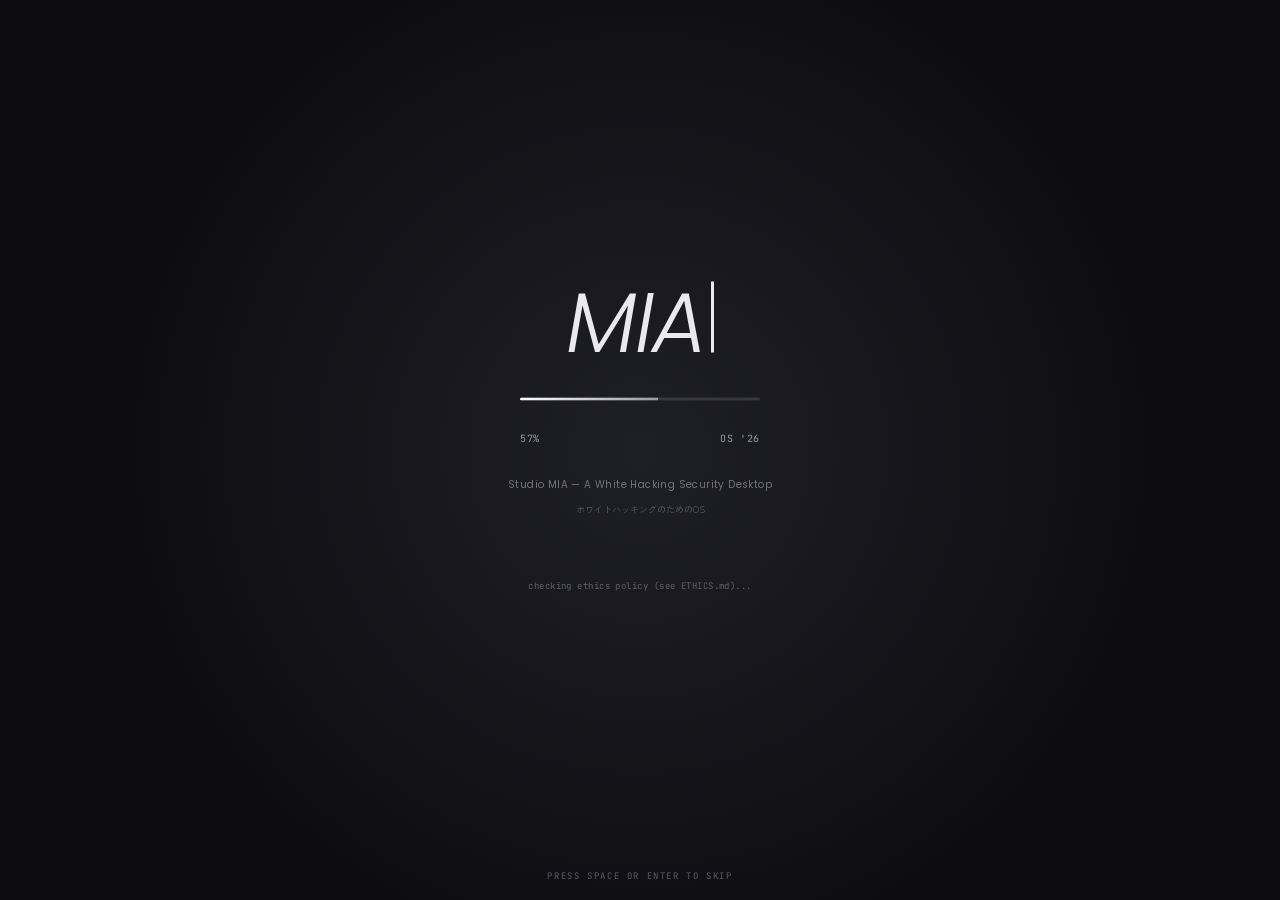
<file: mia-os-react.html>
<!DOCTYPE html>
<html lang="en">
<head>
<meta charset="UTF-8">
<meta name="viewport" content="width=1200">
<title>MiaOS — White Hacking Security Desktop</title>
<link rel="preconnect" href="https://fonts.googleapis.com">
<link rel="preconnect" href="https://fonts.gstatic.com" crossorigin>
<link href="https://fonts.googleapis.com/css2?family=Poppins:wght@300;400;500;600&family=Zen+Kaku+Gothic+New:wght@400;500&family=JetBrains+Mono:wght@400;500&display=swap" rel="stylesheet">
<link rel="stylesheet" href="mia-os-react.css">
</head>
<body>
<div class="wallpaper">
  <div class="wallpaper__mark">mia</div>
  <div class="wallpaper__vignette"></div>
</div>
<div id="root"></div>

<script src="js/mia-os-react.js"></script>
</body>
</html>
</file>
<file: mia-os-react.css>
:root {
  --t-1:#15151a;
  --t-2:#3d3d48;
  --t-3:#73737e;
  --t-4:#a8a8b2;

  --accent:#15151a;
  --accent-hover:#000;
  --accent-soft:rgba(20,20,30,0.08);

  --success:#15151a;
  --warn:#73737e;
  --danger:#15151a;

  --surface:rgba(255,255,255,0.62);

  --surface-hi:rgba(255,255,255,0.88);

  --frame:rgba(245,245,248,0.7);

  --frame-hover:rgba(240,240,245,0.9);

  --border:rgba(255,255,255,0.55);

  --border-strong:rgba(255,255,255,0.75);

  --separator:rgba(20,20,30,0.08);

  --hair:rgba(20,20,30,0.06);

  --glass-blur:saturate(180%) blur(40px);

  --glass-shine:linear-gradient(180deg,rgba(255,255,255,0.55),rgba(255,255,255,0) 40%);

  --font-ui:"Poppins","Zen Kaku Gothic New",sans-serif;

  --font-jp:"Zen Kaku Gothic New",sans-serif;

  --font-mono:"JetBrains Mono",ui-monospace,Menlo,Consolas,monospace;
}


*,*:before,*:after {
  box-sizing:border-box;
  margin:0;
  padding:0
}


html,body {
  height:100%;
  width:100%;
  overflow:hidden;
  background:#fff;
  font-family:var(--font-ui);
  color:var(--t-1);
  font-size:13px;
  -webkit-font-smoothing:antialiased
}


button,input,textarea,select {
  font:inherit;
  color:inherit
}


button {
  cursor:pointer;
  background:none;
  border:0
}


a {
  color:inherit;
  text-decoration:none
}


::selection {
  background:var(--accent-soft);
  color:var(--t-1)
}


/* ===== Wallpaper ===== */

.wallpaper {
  position:fixed;
  inset:0;
  background:
  radial-gradient(38% 32% at 22% 28%, rgba(20,20,30,0.10), transparent 65%),
  radial-gradient(34% 28% at 78% 18%, rgba(20,20,30,0.07), transparent 65%),
  radial-gradient(42% 32% at 68% 82%, rgba(20,20,30,0.09), transparent 65%),
  radial-gradient(30% 26% at 8% 88%, rgba(20,20,30,0.06), transparent 65%),
  #f6f6f8;
  z-index:0;
  overflow:hidden
}


.wallpaper:after {
  content:"";
  position:absolute;
  inset:0;
  pointer-events:none;
  opacity:.35;
  background-image:url("data:image/svg+xml;utf8,<svg xmlns='http://www.w3.org/2000/svg' width='220' height='220'><filter id='n'><feTurbulence type='fractalNoise' baseFrequency='.9' numOctaves='2' stitchTiles='stitch'/><feColorMatrix values='0 0 0 0 0 0 0 0 0 0 0 0 0 0 0 0 0 0 .35 0'/></filter><rect width='100%' height='100%' filter='url(%23n)' opacity='.5'/></svg>");
  mix-blend-mode:multiply
}


.wallpaper__mark {
  position:absolute;
  left:48px;
  bottom:14px;
  font-family:var(--font-ui);
  font-style:italic;
  font-weight:300;
  font-size:160px;
  color:rgba(20,20,30,0.09);
  line-height:1;
  letter-spacing:-0.04em;
  pointer-events:none;
  user-select:none;
  z-index:1
}


.wallpaper__vignette {
  position:absolute;
  left:0;
  right:0;
  bottom:0;
  height:160px;
  background:linear-gradient(180deg,rgba(20,20,30,0) 0%,rgba(20,20,30,0.06) 100%);
  pointer-events:none;
  z-index:1
}


/* ===== Custom cursor (dual-layer dot + easing ring) ===== */

html.miaos-cursor-on, html.miaos-cursor-on body, html.miaos-cursor-on * {
  cursor:none !important
}


html.miaos-cursor-on input, html.miaos-cursor-on textarea, html.miaos-cursor-on [contenteditable] {
  cursor:text !important
}


html.miaos-cursor-on iframe {
  cursor:auto !important
}


.miaos-cursor-dot {
  position:fixed;
  left:0;
  top:0;
  width:6px;
  height:6px;
  background:rgba(15,15,20,0.96);
  border-radius:50%;
  pointer-events:none;
  z-index:99999;
  transform:translate3d(-100px,-100px,0) translate(-50%,-50%);
  box-shadow:0 0 0 1.2px rgba(255,255,255,0.7),0 0 12px rgba(15,15,20,0.18);
  transition:opacity .15s ease-out,width .12s ease-out,height .12s ease-out,background .12s ease-out;
  will-change:transform
}


.miaos-cursor-ring {
  position:fixed;
  left:0;
  top:0;
  width:28px;
  height:28px;
  border:1.3px solid rgba(15,15,20,0.45);
  border-radius:50%;
  pointer-events:none;
  z-index:99998;
  transform:translate3d(-100px,-100px,0) translate(-50%,-50%);
  transition:width .18s ease-out,height .18s ease-out,border-color .18s ease-out,border-radius .18s ease-out,background .18s ease-out,opacity .15s ease-out;
  will-change:transform
}


.miaos-cursor-ring.is-hover {
  width:46px;
  height:46px;
  border-color:rgba(91,141,239,0.85);
  background:rgba(91,141,239,0.08);
  border-width:1.6px
}


.miaos-cursor-dot.is-hover {
  width:4px;
  height:4px;
  background:rgba(91,141,239,1)
}


.miaos-cursor-ring.is-text {
  width:8px;
  height:22px;
  border-radius:2px;
  border-color:rgba(15,15,20,0.7);
  background:rgba(255,255,255,0)
}


.miaos-cursor-dot.is-text {
  opacity:0
}


.miaos-cursor-ring.is-press {
  width:18px;
  height:18px;
  background:rgba(15,15,20,0.18);
  border-color:rgba(15,15,20,0.85)
}


.miaos-cursor-dot.is-press {
  width:8px;
  height:8px
}


.miaos-cursor-ring.is-hidden,.miaos-cursor-dot.is-hidden {
  opacity:0
}


@media (hover:none),(pointer:coarse) {
  html.miaos-cursor-on,html.miaos-cursor-on body,html.miaos-cursor-on * {
    cursor:auto !important
  }
.miaos-cursor-dot,.miaos-cursor-ring {
    display:none
  }
}


/* ===== Boot ===== */

.boot {
  position:fixed;
  inset:0;
  z-index:9000;
  background:radial-gradient(circle at 50% 50%,#1f1f26 0%,#0c0c10 70%);
  display:grid;
  place-items:center;
  color:#e9e9ef;
  transition:opacity .4s,visibility .4s
}


.boot.is-done {
  opacity:0;
  visibility:hidden;
  pointer-events:none
}


.boot__inner {
  display:flex;
  flex-direction:column;
  align-items:center;
  gap:32px;
  transform:translateY(-4%)
}


.boot__title {
  font-size:84px;
  font-weight:300;
  font-style:italic;
  letter-spacing:-0.02em;
  line-height:1;
  display:flex;
  align-items:baseline;
  color:#e9e9ef
}


.boot__cursor {
  display:inline-block;
  width:3.4px;
  height:71px;
  margin-left:5px;
  background:#e9e9ef;
  animation:blink 1.05s steps(2,end) infinite
}


@keyframes blink {
  0%,55% {
    opacity:1
  }
56%,100% {
    opacity:0
  }
}


.boot__bar {
  width:240px;
  height:3px;
  border-radius:99px;
  background:rgba(255,255,255,0.12);
  overflow:hidden
}


.boot__bar-fill {
  height:100%;
  width:0;
  background:linear-gradient(90deg,#fff,#9a9aa4);
  transition:width .12s linear
}


.boot__meta {
  width:240px;
  display:flex;
  justify-content:space-between;
  font-size:10px;
  color:#9a9aa4;
  font-family:var(--font-mono);
  letter-spacing:.06em
}


.boot__sub {
  font-size:10px;
  color:#73737e;
  letter-spacing:.04em
}


.boot__sub-ja {
  font-size:9px;
  color:#5a5a64;
  font-family:var(--font-jp);
  margin-top:-22px
}


.boot__loading {
  font-size:9px;
  color:rgba(154,154,164,0.55);
  font-family:var(--font-mono);
  letter-spacing:.05em;
  height:14px;
  margin-top:32px;
  text-align:center
}


.boot__skip {
  position:absolute;
  bottom:18px;
  left:50%;
  transform:translateX(-50%);
  font-size:9px;
  color:#5a5a64;
  letter-spacing:.18em;
  text-transform:uppercase;
  font-family:var(--font-mono)
}


/* ===== Menubar ===== */

.menubar {
  position:fixed;
  top:0;
  left:0;
  right:0;
  height:32px;
  z-index:200;
  background:linear-gradient(180deg,rgba(255,255,255,0.7),rgba(255,255,255,0.4));
  backdrop-filter:var(--glass-blur);
  -webkit-backdrop-filter:var(--glass-blur);
  border-bottom:1px solid rgba(255,255,255,0.45);
  box-shadow:0 1px 0 rgba(255,255,255,0.6) inset,0 1px 0 rgba(20,20,30,0.06);
  display:flex;
  align-items:center;
  padding:0 14px;
  font-size:12px;
  font-weight:500
}


.menubar__group {
  display:flex;
  align-items:center;
  gap:0;
  position:relative
}


.menubar__brand {
  display:flex;
  align-items:center;
  gap:8px;
  padding:0 10px;
  height:24px;
  border-radius:6px;
  font-weight:600;
  letter-spacing:.02em
}


.menubar__brand-mark {
  width:16px;
  height:16px;
  display:inline-flex;
  align-items:center;
  justify-content:center;
  flex:0 0 16px
}


.menubar__brand-mark svg {
  width:16px;
  height:16px;
  display:block;
  filter:drop-shadow(0 1px 0 rgba(255,255,255,0.5))
}


.menubar__item {
  height:24px;
  padding:0 10px;
  border-radius:6px;
  display:inline-flex;
  align-items:center;
  color:var(--t-1);
  font-weight:500;
  transition:background .15s,color .15s
}


.menubar__item:hover,.menubar__item.is-open {
  background:#15151a;
  color:#fff
}


.menubar__time {
  font-family:var(--font-mono);
  font-size:11px;
  letter-spacing:0;
  padding:0 10px;
  color:var(--t-1)
}


.menubar__spacer {
  flex:1
}


.menubar__dropdown {
  position:absolute;
  top:30px;
  min-width:240px;
  background:linear-gradient(180deg,rgba(255,255,255,0.92),rgba(255,255,255,0.78));
  backdrop-filter:var(--glass-blur);
  -webkit-backdrop-filter:var(--glass-blur);
  border:1px solid rgba(255,255,255,0.7);
  border-radius:10px;
  box-shadow:0 1px 0 rgba(255,255,255,0.8) inset,0 12px 36px rgba(20,20,30,0.22),0 30px 80px -20px rgba(20,20,30,0.3);
  padding:6px;
  font-size:13px;
  z-index:210
}


.menubar__dropdown .row {
  padding:6px 10px;
  border-radius:5px;
  display:flex;
  justify-content:space-between;
  align-items:center;
  color:var(--t-1);
  cursor:pointer
}


.menubar__dropdown .row:hover {
  background:linear-gradient(#15151a,#000);
  color:#fff
}


.menubar__dropdown .row.dim {
  color:var(--t-4);
  pointer-events:none
}


.menubar__dropdown .kbd {
  font-family:var(--font-mono);
  font-size:11px;
  color:var(--t-3)
}


.menubar__dropdown .row:hover .kbd {
  color:rgba(255,255,255,0.85)
}


.menubar__dropdown .check {
  width:12px;
  display:inline-block;
  text-align:center
}


.menubar__dropdown hr {
  border:0;
  border-top:1px solid var(--hair);
  margin:5px 4px
}


/* ===== Dock — unified glass design ===== */

.dock-wrap {
  position:fixed;
  left:0;
  right:0;
  bottom:16px;
  z-index:150;
  display:flex;
  justify-content:center;
  pointer-events:none
}


.dock {
  display:flex;
  align-items:flex-end;
  gap:7px;
  padding:9px 11px;
  background:linear-gradient(180deg,rgba(255,255,255,0.62),rgba(255,255,255,0.36));
  backdrop-filter:blur(28px) saturate(1.6);
  -webkit-backdrop-filter:blur(28px) saturate(1.6);
  border:1px solid rgba(255,255,255,0.65);
  border-radius:24px;
  box-shadow:inset 0 1px 0 rgba(255,255,255,0.9),inset 0 -1px 0 rgba(20,20,30,0.06),0 14px 36px rgba(20,20,30,0.22),0 26px 70px -14px rgba(20,20,30,0.32);
  pointer-events:auto
}


.dock-app {
  position:relative;
  width:52px;
  height:52px;
  border-radius:13px;
  display:grid;
  place-items:center;
  color:#fff;
  font-family:var(--font-mono);
  font-size:16px;
  font-weight:600;
  cursor:pointer;
  transition:transform .25s cubic-bezier(.2,.8,.3,1),box-shadow .25s;
  overflow:hidden;
  background:linear-gradient(155deg,#2c2c34 0%,#15151a 70%,#0a0a0e 100%);
  box-shadow:inset 0 0 0 1px rgba(255,255,255,0.14),inset 0 1px 0 rgba(255,255,255,0.18),0 4px 14px rgba(0,0,0,0.18),0 1px 0 rgba(0,0,0,0.4)
}


.dock-app:before {
  content:"";
  position:absolute;
  inset:0;
  background:linear-gradient(rgba(255,255,255,0.28),rgba(255,255,255,0) 48%);
  border-radius:13px;
  pointer-events:none
}


.dock-app:after {
  content:"";
  position:absolute;
  left:8%;
  right:8%;
  top:6%;
  height:34%;
  background:linear-gradient(rgba(255,255,255,0.22),rgba(255,255,255,0) 100%);
  border-radius:11px 11px 50% 50%/11px 11px 14px 14px;
  pointer-events:none;
  opacity:.7
}


.dock-app:hover {
  transform:scale(1.22) translateY(-8px);
  box-shadow:inset 0 0 0 1px rgba(255,255,255,0.18),inset 0 1px 0 rgba(255,255,255,0.22),0 10px 28px rgba(0,0,0,0.28),0 1px 0 rgba(0,0,0,0.4)
}


.dock-app svg {
  display:block
}


.dock-app > span:first-child {
  position:relative;
  z-index:1;
  letter-spacing:-0.02em
}


.dock-app__indicator {
  position:absolute;
  left:50%;
  bottom:-8px;
  transform:translateX(-50%);
  width:4px;
  height:4px;
  border-radius:50%;
  background:rgba(21,21,26,0.85);
  opacity:0;
  transition:opacity .2s,transform .2s;
  z-index:3
}


.dock-app.is-open .dock-app__indicator {
  opacity:1
}


.dock-app__tooltip {
  position:absolute;
  left:50%;
  bottom:calc(100% + 12px);
  transform:translateX(-50%) translateY(4px);
  padding:6px 10px;
  background:rgba(20,20,28,0.92);
  color:#fff;
  border-radius:7px;
  font-size:11px;
  white-space:nowrap;
  opacity:0;
  pointer-events:none;
  transition:opacity .15s,transform .15s;
  font-weight:500;
  box-shadow:0 4px 14px rgba(0,0,0,0.2);
  z-index:4
}


.dock-app__tooltip:after {
  content:"";
  position:absolute;
  left:50%;
  bottom:-4px;
  transform:translateX(-50%) rotate(45deg);
  width:7px;
  height:7px;
  background:rgba(20,20,28,0.92);
  border-radius:1px
}


.dock-app__tooltip .ja {
  font-family:var(--font-jp);
  opacity:.65;
  margin-left:6px;
  font-size:10px
}


.dock-app:hover .dock-app__tooltip {
  opacity:1;
  transform:translateX(-50%) translateY(0)
}


/* category accents — subtle bottom border tints, unified dark base */

.dock-app[data-id=welcome]:before {
  background:linear-gradient(rgba(120,170,255,0.18),rgba(255,255,255,0) 50%)
}


.dock-app[data-id=terminal]:before {
  background:linear-gradient(rgba(255,255,255,0.16),rgba(255,255,255,0) 48%)
}


.dock-app[data-id=hash]:before {
  background:linear-gradient(rgba(255,180,120,0.15),rgba(255,255,255,0) 50%)
}


.dock-app[data-id=encoder]:before {
  background:linear-gradient(rgba(170,140,255,0.16),rgba(255,255,255,0) 50%)
}


.dock-app[data-id=netinfo]:before {
  background:linear-gradient(rgba(120,220,180,0.16),rgba(255,255,255,0) 50%)
}


.dock-app[data-id=portscan]:before {
  background:linear-gradient(rgba(255,140,140,0.16),rgba(255,255,255,0) 50%)
}


.dock-app[data-id=portref]:before {
  background:linear-gradient(rgba(220,200,120,0.16),rgba(255,255,255,0) 50%)
}


.dock-app[data-id=logs]:before {
  background:linear-gradient(rgba(180,180,200,0.18),rgba(255,255,255,0) 50%)
}


.dock-app[data-id=ethics]:before {
  background:linear-gradient(rgba(240,210,140,0.18),rgba(255,255,255,0) 50%)
}


.dock-app[data-id=jwt]:before {
  background:linear-gradient(rgba(255,200,120,0.16),rgba(255,255,255,0) 50%)
}


.dock-app[data-id=cidr]:before {
  background:linear-gradient(rgba(140,200,255,0.16),rgba(255,255,255,0) 50%)
}


.dock-app[data-id=passwd]:before {
  background:linear-gradient(rgba(255,160,200,0.16),rgba(255,255,255,0) 50%)
}


.dock-app[data-id=hmac]:before {
  background:linear-gradient(rgba(180,255,200,0.16),rgba(255,255,255,0) 50%)
}


.dock-app[data-id=regex]:before {
  background:linear-gradient(rgba(200,180,255,0.16),rgba(255,255,255,0) 50%)
}


.dock-app[data-id=browser]:before {
  background:linear-gradient(rgba(120,200,255,0.20),rgba(255,255,255,0) 50%)
}


/* finder — light variant */

.dock-app[data-id=finder] {
  background:linear-gradient(155deg,#fafafa 0%,#dcdce2 70%,#bdbdc6 100%);
  color:#15151a;
  box-shadow:inset 0 0 0 1px rgba(255,255,255,0.6),inset 0 1px 0 rgba(255,255,255,0.9),0 4px 14px rgba(0,0,0,0.12),0 1px 0 rgba(0,0,0,0.08)
}


.dock-app[data-id=finder]:hover {
  box-shadow:inset 0 0 0 1px rgba(255,255,255,0.7),inset 0 1px 0 rgba(255,255,255,0.95),0 10px 28px rgba(0,0,0,0.18),0 1px 0 rgba(0,0,0,0.08)
}


.dock-app[data-id=finder]:before {
  background:linear-gradient(rgba(255,255,255,0.85),rgba(255,255,255,0) 50%)
}


.dock-app[data-id=finder]:after {
  background:linear-gradient(rgba(255,255,255,0.5),rgba(255,255,255,0) 100%)
}


/* trash — translucent outline */

.dock-app[data-id=trash] {
  background:linear-gradient(155deg,rgba(255,255,255,0.55) 0%,rgba(255,255,255,0.32) 100%);
  color:#3d3d48;
  box-shadow:inset 0 0 0 1px rgba(20,20,30,0.12),inset 0 1px 0 rgba(255,255,255,0.8),0 4px 14px rgba(0,0,0,0.08)
}


.dock-app[data-id=trash]:before {
  background:linear-gradient(rgba(255,255,255,0.65),rgba(255,255,255,0) 45%)
}


.dock-app[data-id=trash]:after {
  background:linear-gradient(rgba(255,255,255,0.5),rgba(255,255,255,0) 100%)
}


.dock-app[data-id=trash]:hover {
  background:linear-gradient(155deg,rgba(200,200,200,0.55) 0%,rgba(160,160,160,0.4) 100%);
  color:#2f2f2f;
  box-shadow:inset 0 0 0 1px rgba(60,60,60,0.2),inset 0 1px 0 rgba(255,255,255,0.7),0 10px 28px rgba(40,40,40,0.18)
}


.dock__sep {
  align-self:center;
  width:1px;
  height:38px;
  background:linear-gradient(rgba(20,20,30,0),rgba(20,20,30,0.18) 50%,rgba(20,20,30,0));
  margin:0 4px
}


/* Finder app */

.finder {
  display:flex;
  height:100%;
  margin:-20px -22px;
  font-size:13px
}


.finder__side {
  width:180px;
  border-right:1px solid var(--hair);
  background:rgba(252,252,254,0.7);
  padding:14px 8px;
  flex-shrink:0;
  overflow:auto
}


.finder__side h4 {
  font-family:var(--font-mono);
  font-size:9px;
  letter-spacing:.18em;
  text-transform:uppercase;
  color:var(--t-3);
  margin:8px 8px 6px;
  font-weight:500
}


.finder__side .item {
  padding:6px 10px;
  border-radius:6px;
  color:var(--t-2);
  display:flex;
  align-items:center;
  gap:8px;
  font-weight:500;
  cursor:pointer;
  font-size:12.5px
}


.finder__side .item:hover {
  background:rgba(20,20,30,0.04);
  color:var(--t-1)
}


.finder__side .item.is-active {
  background:var(--accent-soft);
  color:var(--accent)
}


.finder__main {
  flex:1;
  padding:14px 18px;
  overflow:auto
}


.finder__head {
  display:flex;
  justify-content:space-between;
  align-items:baseline;
  margin-bottom:10px
}


.finder__head h3 {
  font-size:18px;
  font-weight:500;
  letter-spacing:-0.01em
}


.finder__crumb {
  color:var(--t-3);
  font-family:var(--font-mono);
  font-size:11px
}


.finder__grid {
  display:grid;
  grid-template-columns:repeat(auto-fill,minmax(98px,1fr));
  gap:14px;
  padding:6px 0
}


.finder__cell {
  display:flex;
  flex-direction:column;
  align-items:center;
  gap:6px;
  cursor:pointer;
  padding:6px 4px;
  border-radius:8px;
  transition:background .15s
}


.finder__cell:hover {
  background:rgba(20,20,30,0.04)
}


.finder__cell .ico {
  width:54px;
  height:54px;
  border-radius:10px;
  background:linear-gradient(180deg,#e8e8ee,#bcbcc4);
  display:grid;
  place-items:center;
  font-family:var(--font-mono);
  font-size:13px;
  font-weight:600;
  color:#fff;
  box-shadow:inset 0 0 0 1px rgba(255,255,255,0.4),0 2px 6px rgba(0,0,0,0.08)
}


.finder__cell .ico.folder {
  background:linear-gradient(180deg,#5a5a62,#15151a)
}


.finder__cell .ico.app {
  background:linear-gradient(180deg,#646464,#15151a);
  font-size:18px
}


.finder__cell .ico.file {
  background:linear-gradient(180deg,#fff,#cfcfd5);
  color:var(--t-1)
}


.finder__cell .name {
  font-size:11px;
  color:var(--t-1);
  text-align:center;
  line-height:1.3;
  word-break:break-all
}


/* ===== Window ===== */

.windows {
  position:fixed;
  inset:32px 0 0;
  z-index:50;
  pointer-events:none
}


.window {
  position:absolute;
  background:linear-gradient(180deg,rgba(255,255,255,0.82),rgba(255,255,255,0.6));
  backdrop-filter:var(--glass-blur);
  -webkit-backdrop-filter:var(--glass-blur);
  border:1px solid rgba(255,255,255,0.7);
  border-radius:14px;
  box-shadow:inset 0 1px 0 rgba(255,255,255,0.85),inset 0 -1px 0 rgba(20,20,30,0.04),0 12px 32px rgba(20,20,30,0.22),0 60px 120px -20px rgba(20,20,30,0.32);
  display:flex;
  flex-direction:column;
  pointer-events:auto;
  overflow:hidden;
  animation:winIn .3s cubic-bezier(.2,.8,.3,1)
}


@keyframes winIn {
  from {
    opacity:0;
    transform:scale(.94) translateY(8px)
  }
to {
    opacity:1;
    transform:scale(1) translateY(0)
  }
}


.window.is-closing {
  animation:winOut .22s cubic-bezier(.4,0,.6,1) forwards
}


@keyframes winOut {
  to {
    opacity:0;
    transform:scale(.96) translateY(4px)
  }
}


.window__chrome {
  height:38px;
  flex-shrink:0;
  display:flex;
  align-items:center;
  padding:0 12px;
  gap:0;
  background:linear-gradient(rgba(255,255,255,0.6),rgba(255,255,255,0.1));
  border-bottom:1px solid rgba(20,20,30,0.06);
  user-select:none;
  cursor:grab
}


.window__chrome.is-dragging {
  cursor:grabbing
}


.tlights {
  flex-shrink:0;
  width:78px;
  display:flex;
  gap:8px
}


.tl {
  width:12px;
  height:12px;
  border-radius:50%;
  display:grid;
  place-items:center;
  cursor:pointer;
  box-shadow:inset 0 0 0 .5px rgba(0,0,0,0.18)
}


.tl[data-act=close] {
  background:#bcbcc4
}


.tl[data-act=min] {
  background:#cfcfd5
}


.tl[data-act=max] {
  background:#bcbcc4
}


.window__chrome:hover .tl[data-act=close] {
  background:#15151a
}


.window__chrome:hover .tl[data-act=min] {
  background:#3d3d48
}


.window__chrome:hover .tl[data-act=max] {
  background:#73737e
}


.window__chrome:hover .tl svg {
  stroke:#fff
}


.tl svg {
  width:8px;
  height:8px;
  opacity:0;
  transition:opacity .15s
}


.window__chrome:hover .tl svg {
  opacity:1
}


.window__title {
  flex:1;
  text-align:center;
  font-weight:600;
  font-size:13px;
  color:var(--t-1);
  white-space:nowrap;
  overflow:hidden;
  text-overflow:ellipsis
}


.window__title .ja {
  font-family:var(--font-jp);
  color:var(--t-3);
  font-size:11px;
  font-weight:500;
  margin-left:6px
}


.window__chrome-spacer {
  width:78px;
  flex-shrink:0
}


.window__body {
  flex:1;
  background:rgba(255,255,255,0.58);
  overflow:auto;
  padding:20px 22px
}


.window__body::-webkit-scrollbar,.scroll::-webkit-scrollbar {
  width:9px;
  height:9px
}


.window__body::-webkit-scrollbar-thumb,.scroll::-webkit-scrollbar-thumb {
  background:rgba(20,20,30,0.18);
  border-radius:99px
}


/* ===== Common widgets ===== */

.app-header {
  display:flex;
  flex-direction:column;
  gap:4px;
  margin-bottom:14px
}


.app-header h1 {
  font-size:24px;
  font-weight:500;
  letter-spacing:-0.01em;
  color:var(--t-1);
  line-height:1.1
}


.app-header h1 .scale {
  font-size:1em
}


.app-sub {
  color:var(--t-3);
  font-size:12px;
  font-family:var(--font-mono);
  letter-spacing:.04em
}


.hr {
  height:1px;
  background:var(--separator);
  margin:14px 0
}


.muted {
  color:var(--t-3)
}


.dim {
  color:var(--t-4)
}


.accent {
  color:var(--accent)
}


.warn {
  color:var(--warn)
}


.danger {
  color:var(--danger)
}


.success {
  color:var(--success)
}


.label {
  font-family:var(--font-mono);
  font-size:10px;
  letter-spacing:.18em;
  text-transform:uppercase;
  color:var(--t-3);
  margin-bottom:6px;
  display:block
}


.input,.textarea {
  width:100%;
  padding:9px 11px;
  border:1px solid rgba(20,20,30,0.08);
  background:rgba(245,245,248,0.85);
  color:var(--t-1);
  border-radius:8px;
  outline:none;
  font-size:13px;
  transition:background .15s,border-color .15s,box-shadow .15s
}


.input:focus,.textarea:focus {
  background:rgba(240,240,245,0.95);
  border-color:rgba(58,77,255,0.45);
  box-shadow:0 0 0 3px rgba(58,77,255,0.1)
}


.textarea {
  resize:vertical;
  font-family:var(--font-mono);
  min-height:120px;
  line-height:1.5
}


.textarea--mono {
  font-family:var(--font-mono)
}


.btn {
  display:inline-flex;
  align-items:center;
  gap:6px;
  padding:8px 14px;
  border-radius:8px;
  background:#15151a;
  color:#fff;
  font-size:12px;
  font-weight:500;
  transition:background .15s,transform .15s
}


.btn:hover {
  background:#3d3d48;
  transform:translateY(-1px)
}


.btn:active {
  background:#0a0a0c;
  transform:translateY(0)
}


.btn--ghost {
  background:transparent;
  color:var(--t-1);
  border:1px solid rgba(20,20,30,0.12)
}


.btn--ghost:hover {
  background:rgba(20,20,30,0.04)
}


.btn--accent {
  background:var(--accent)
}


.btn--accent:hover {
  background:var(--accent-hover)
}


.btn--danger {
  background:var(--danger)
}


.btn[disabled] {
  opacity:.4;
  pointer-events:none
}


.btn-row {
  display:flex;
  gap:8px;
  flex-wrap:wrap;
  margin:10px 0
}


.kv-table {
  width:100%;
  border-collapse:collapse;
  font-size:12px
}


.kv-table th,.kv-table td {
  text-align:left;
  padding:8px 10px;
  border-bottom:1px solid var(--hair)
}


.kv-table th {
  font-family:var(--font-mono);
  font-size:10px;
  letter-spacing:.14em;
  text-transform:uppercase;
  color:var(--t-3);
  font-weight:500;
  background:rgba(245,245,248,0.6);
  position:sticky;
  top:0
}


.kv-table td.mono {
  font-family:var(--font-mono);
  font-size:11px
}


.tag {
  display:inline-flex;
  align-items:center;
  padding:2px 8px;
  border-radius:99px;
  font-family:var(--font-mono);
  font-size:10px;
  letter-spacing:.08em;
  background:rgba(20,20,30,0.06);
  color:var(--t-2)
}


.banner {
  padding:10px 12px;
  border-radius:8px;
  border:1px solid rgba(20,20,30,0.12);
  background:rgba(20,20,30,0.04);
  color:var(--t-2);
  font-size:11.5px;
  line-height:1.6;
  margin:10px 0;
  backdrop-filter:blur(8px);
  -webkit-backdrop-filter:blur(8px)
}


.banner.warn {
  border-color:rgba(20,20,30,0.18);
  background:rgba(20,20,30,0.06);
  color:var(--t-2)
}


.banner.warn:before {
  content:"⚠ ";
  color:var(--t-1);
  font-weight:600
}


.banner.danger {
  border-color:rgba(20,20,30,0.3);
  background:rgba(20,20,30,0.08);
  color:var(--t-1);
  font-weight:500
}


.banner.danger:before {
  content:"! ";
  color:var(--t-1);
  font-weight:700
}


.banner b {
  color:var(--t-1);
  font-weight:600
}


.code {
  font-family:var(--font-mono);
  font-size:11.5px;
  line-height:1.6;
  background:rgba(20,20,30,0.04);
  padding:10px 12px;
  border-radius:8px;
  white-space:pre-wrap;
  word-break:break-all
}


/* ===== Spotlight ===== */

.spot-back {
  position:fixed;
  inset:0;
  z-index:300;
  background:rgba(20,20,28,0.18);
  backdrop-filter:blur(8px);
  -webkit-backdrop-filter:blur(8px);
  display:flex;
  justify-content:center;
  padding-top:18vh;
  opacity:0;
  visibility:hidden;
  transition:opacity .18s,visibility .18s
}


.spot-back.is-open {
  opacity:1;
  visibility:visible
}


.spot {
  width:560px;
  max-width:90vw;
  background:linear-gradient(180deg,rgba(255,255,255,0.92),rgba(255,255,255,0.78));
  backdrop-filter:var(--glass-blur);
  -webkit-backdrop-filter:var(--glass-blur);
  border:1px solid rgba(255,255,255,0.7);
  border-radius:14px;
  box-shadow:inset 0 1px 0 rgba(255,255,255,0.85),0 1px 0 rgba(255,255,255,0.4),0 30px 80px rgba(20,20,30,0.3),0 60px 120px -20px rgba(20,20,30,0.4);
  transform:scale(.96) translateY(-6px);
  transition:transform .18s cubic-bezier(.2,.8,.3,1);
  overflow:hidden
}


.spot-back.is-open .spot {
  transform:scale(1) translateY(0)
}


.spot__input {
  width:100%;
  padding:18px 22px;
  font-size:22px;
  font-style:italic;
  font-weight:300;
  font-family:var(--font-ui);
  background:transparent;
  border:0;
  outline:none;
  color:var(--t-1)
}


.spot__input::placeholder {
  color:var(--t-4)
}


.spot__results {
  max-height:50vh;
  overflow:auto;
  border-top:1px solid var(--hair)
}


.spot__row {
  display:grid;
  grid-template-columns:32px 1fr auto;
  align-items:center;
  gap:14px;
  padding:10px 16px;
  font-size:13px;
  cursor:pointer
}


.spot__row:hover,.spot__row.is-active {
  background:linear-gradient(#15151a,#000);
  color:#fff
}


.spot__row .ico {
  width:28px;
  height:28px;
  border-radius:7px;
  background:#15151a;
  color:#fff;
  display:grid;
  place-items:center;
  font-family:var(--font-mono);
  font-weight:600;
  font-size:11px
}


.spot__row .name {
  font-weight:500
}


.spot__row .ja {
  color:var(--t-3);
  font-family:var(--font-jp);
  margin-left:8px;
  font-size:11px
}


.spot__row.is-active .ja {
  color:rgba(255,255,255,0.78)
}


.spot__row .kbd {
  font-family:var(--font-mono);
  font-size:11px;
  color:var(--t-3)
}


.spot__row.is-active .kbd {
  color:rgba(255,255,255,0.78)
}


.spot__empty {
  padding:18px 22px;
  color:var(--t-3);
  font-size:12px
}


/* ===== Notification ===== */

.notif {
  position:fixed;
  top:42px;
  right:14px;
  z-index:180;
  width:300px;
  background:rgba(255,255,255,0.92);
  backdrop-filter:blur(28px);
  -webkit-backdrop-filter:blur(28px);
  border:1px solid rgba(255,255,255,0.55);
  border-radius:13px;
  padding:12px 14px;
  box-shadow:0 4px 12px rgba(20,20,30,0.12);
  transform:translateX(calc(100% + 30px));
  opacity:0;
  transition:transform .35s cubic-bezier(.2,.8,.3,1),opacity .35s
}


.notif.is-open {
  transform:translateX(0);
  opacity:1
}


.notif__title {
  display:flex;
  justify-content:space-between;
  font-size:12px;
  font-weight:600;
  color:var(--t-1)
}


.notif__time {
  font-family:var(--font-mono);
  color:var(--t-3);
  font-size:9px;
  font-weight:400
}


.notif__body {
  margin-top:4px;
  font-size:11.5px;
  color:var(--t-2);
  line-height:1.55
}


.notif__body .ja {
  font-family:var(--font-jp);
  color:var(--t-3);
  display:block;
  margin-top:4px;
  font-size:11px
}


/* ===== App-specific ===== */


/* Terminal */

.term {
  display:flex;
  flex-direction:column;
  height:100%;
  font-family:var(--font-mono);
  font-size:12px
}


.term__scroll {
  flex:1;
  overflow:auto;
  line-height:1.55;
  padding:0 4px;
  white-space:pre-wrap;
  word-break:break-word
}


.term__line {
  padding:0;
  margin:0
}


.term__prompt-line {
  color:var(--accent)
}


.term__input-row {
  display:flex;
  align-items:center;
  gap:8px;
  padding-top:10px;
  border-top:1px solid var(--hair);
  margin-top:8px
}


.term__prompt {
  color:var(--accent);
  font-weight:500
}


.term__input {
  flex:1;
  background:transparent;
  border:0;
  outline:none;
  font-family:inherit;
  font-size:inherit;
  color:var(--t-1);
  padding:4px 0
}


/* Hash Tool */

.hash-out {
  display:grid;
  grid-template-columns:80px 1fr;
  gap:10px;
  align-items:center;
  margin-top:6px
}


.hash-out .lbl {
  font-family:var(--font-mono);
  font-size:11px;
  letter-spacing:.05em
}


.hash-out .lbl.warn {
  color:var(--warn)
}


.hash-out .lbl.acc {
  color:var(--accent)
}


.hash-out input {
  font-family:var(--font-mono);
  font-size:11px;
  padding:6px 9px;
  background:rgba(245,245,248,0.85);
  border:1px solid rgba(20,20,30,0.06);
  border-radius:6px;
  color:var(--t-2)
}


.cmp-status {
  padding:6px 10px;
  border-radius:6px;
  font-family:var(--font-mono);
  font-size:11px;
  display:inline-block
}


/* Encoder */

.enc-modes {
  display:flex;
  gap:14px;
  flex-wrap:wrap;
  margin-bottom:8px
}


.enc-modes label {
  display:inline-flex;
  align-items:center;
  gap:6px;
  cursor:pointer;
  font-size:12px
}


.enc-modes input {
  accent-color:var(--accent)
}


/* Net Info */

.net-table {
  width:100%;
  font-size:11px;
  font-family:var(--font-mono);
  border-collapse:collapse
}


.net-table th,.net-table td {
  padding:6px 8px;
  text-align:left;
  border-bottom:1px solid var(--hair)
}


.net-table th {
  font-size:10px;
  text-transform:uppercase;
  letter-spacing:.12em;
  color:var(--t-3);
  font-weight:500;
  background:rgba(245,245,248,0.6)
}


.net-fam {
  font-weight:600
}


.net-fam.ipv4 {
  color:var(--t-1)
}


.net-fam.ipv6 {
  color:var(--t-2);
  font-style:italic
}


.net-fam.mac {
  color:var(--t-3);
  letter-spacing:.05em
}


.net-flags {
  color:var(--t-3);
  font-size:10px
}


/* Port Scanner */

.ps-grid {
  display:grid;
  grid-template-columns:140px 1fr;
  gap:10px 14px;
  align-items:center;
  margin:10px 0
}


.ps-progress {
  height:4px;
  background:rgba(20,20,30,0.08);
  border-radius:99px;
  overflow:hidden;
  margin:6px 0;
  position:relative
}


.ps-progress__fill {
  height:100%;
  width:0;
  background:var(--accent);
  transition:width .15s
}


.ps-progress__label {
  position:absolute;
  left:50%;
  top:-18px;
  transform:translateX(-50%);
  font-family:var(--font-mono);
  font-size:10px;
  color:var(--t-3)
}


.ps-results {
  margin-top:8px
}


.ps-modal-back {
  position:fixed;
  inset:0;
  background:rgba(20,20,28,0.4);
  backdrop-filter:blur(6px);
  -webkit-backdrop-filter:blur(6px);
  z-index:400;
  display:grid;
  place-items:center
}


.ps-modal {
  width:480px;
  max-width:92vw;
  background:linear-gradient(180deg,rgba(255,255,255,0.94),rgba(255,255,255,0.8));
  backdrop-filter:var(--glass-blur);
  -webkit-backdrop-filter:var(--glass-blur);
  border:1px solid rgba(255,255,255,0.75);
  border-radius:14px;
  padding:24px;
  box-shadow:inset 0 1px 0 rgba(255,255,255,0.85),0 30px 80px rgba(20,20,30,0.35)
}


.ps-modal h3 {
  color:var(--t-1);
  font-size:16px;
  font-weight:600;
  margin-bottom:6px
}


.ps-modal .ja {
  color:var(--t-3);
  font-family:var(--font-jp);
  font-size:13px;
  margin-bottom:14px
}


.ps-modal .body {
  font-size:12px;
  color:var(--t-2);
  line-height:1.6;
  margin:14px 0
}


/* Port Reference */

.pr-search {
  margin:8px 0 12px
}


.pr-table {
  width:100%;
  border-collapse:collapse;
  font-size:12px
}


.pr-table th,.pr-table td {
  padding:7px 10px;
  text-align:left;
  border-bottom:1px solid var(--hair)
}


.pr-table th {
  position:sticky;
  top:0;
  background:rgba(248,248,250,0.95);
  font-family:var(--font-mono);
  font-size:10px;
  letter-spacing:.14em;
  text-transform:uppercase;
  color:var(--t-3);
  font-weight:500;
  z-index:1
}


.pr-table td.num {
  font-family:var(--font-mono);
  width:60px
}


.pr-table td.proto {
  font-family:var(--font-mono);
  width:60px;
  color:var(--accent)
}


.pr-table td.svc {
  font-family:var(--font-mono);
  width:140px
}


.pr-table td.note {
  color:var(--t-2);
  font-size:11.5px
}


.pr-wrap {
  height:calc(100% - 90px);
  overflow:auto;
  border:1px solid var(--hair);
  border-radius:8px
}


/* Log Viewer */

.log-row {
  display:grid;
  grid-template-columns:160px 1fr 100px;
  gap:8px;
  align-items:center;
  margin-bottom:8px
}


.log-tools {
  display:flex;
  gap:8px;
  align-items:center;
  margin-bottom:6px;
  flex-wrap:wrap
}


.log-tools label {
  font-size:11px;
  color:var(--t-2);
  display:inline-flex;
  align-items:center;
  gap:4px
}


.log-pane {
  font-family:var(--font-mono);
  font-size:11px;
  line-height:1.55;
  background:rgba(20,20,30,0.02);
  border:1px solid var(--hair);
  border-radius:8px;
  padding:10px 12px;
  overflow:auto;
  height:calc(100% - 130px);
  white-space:pre
}


.log-line {
  display:flex;
  gap:14px
}


.log-num {
  color:var(--t-4);
  text-align:right;
  width:42px;
  flex-shrink:0;
  user-select:none
}


.log-content {
  flex:1;
  color:var(--t-1);
  white-space:pre-wrap;
  word-break:break-word
}


.log-status-line {
  margin-top:6px;
  font-family:var(--font-mono);
  font-size:11px;
  color:var(--accent)
}


/* Browser (Chrome-like) */

.br-root {
  display:flex;
  flex-direction:column;
  height:100%;
  margin:-16px;
  background:#1f1f24;
  border-radius:0 0 14px 14px;
  overflow:hidden
}


.br-tabs {
  display:flex;
  align-items:flex-end;
  gap:2px;
  padding:6px 10px 0;
  background:#2a2a30;
  border-bottom:1px solid rgba(0,0,0,0.4)
}


.br-tab {
  display:flex;
  align-items:center;
  gap:8px;
  padding:8px 14px 8px 12px;
  background:#1f1f24;
  color:#dadae0;
  font-size:12px;
  border-radius:10px 10px 0 0;
  max-width:220px;
  border:1px solid rgba(0,0,0,0.4);
  border-bottom:none;
  cursor:default
}


.br-tab__fav {
  width:14px;
  height:14px;
  flex-shrink:0;
  display:inline-flex;
  align-items:center;
  justify-content:center;
  color:#9aa0a6
}


.br-tab__title {
  overflow:hidden;
  text-overflow:ellipsis;
  white-space:nowrap
}


.br-toolbar {
  display:flex;
  align-items:center;
  gap:8px;
  padding:8px 12px;
  background:#1f1f24;
  border-bottom:1px solid rgba(0,0,0,0.4)
}


.br-btn {
  width:30px;
  height:30px;
  border-radius:50%;
  display:inline-flex;
  align-items:center;
  justify-content:center;
  color:#dadae0;
  cursor:pointer;
  background:transparent;
  border:none;
  transition:background .15s,color .15s;
  flex-shrink:0
}


.br-btn:hover:not(:disabled) {
  background:rgba(255,255,255,0.08)
}


.br-btn:disabled {
  color:#5f6368;
  cursor:default
}


.br-btn svg {
  width:16px;
  height:16px
}


.br-omni {
  flex:1;
  display:flex;
  align-items:center;
  gap:8px;
  background:#3a3a40;
  border-radius:18px;
  padding:0 12px;
  height:32px;
  border:1px solid transparent;
  transition:background .15s,border-color .15s
}


.br-omni:focus-within {
  background:#42424a;
  border-color:rgba(140,180,255,0.5)
}


.br-omni__icon {
  color:#9aa0a6;
  flex-shrink:0;
  display:inline-flex
}


.br-omni__icon svg {
  width:14px;
  height:14px
}


.br-omni input {
  flex:1;
  background:transparent;
  border:none;
  outline:none;
  color:#e8eaed;
  font-size:13px;
  font-family:inherit
}


.br-omni input::placeholder {
  color:#9aa0a6
}


.br-omni__lock {
  color:#9aa0a6;
  font-size:10px;
  font-family:var(--font-mono);
  flex-shrink:0
}


.br-frame-wrap {
  flex:1;
  position:relative;
  background:#fff;
  overflow:hidden
}


.br-frame {
  width:100%;
  height:100%;
  border:0;
  display:block;
  background:#fff
}


.br-newtab {
  position:absolute;
  inset:0;
  display:flex;
  flex-direction:column;
  align-items:center;
  justify-content:flex-start;
  padding:80px 40px 40px;
  background:linear-gradient(180deg,#fafafa,#f0f0f4);
  overflow:auto
}


.br-newtab__logo {
  font-size:64px;
  font-weight:300;
  letter-spacing:-0.04em;
  color:#15151a;
  display:flex;
  align-items:center;
  gap:6px;
  margin-bottom:32px;
  font-style:italic;
  font-family:var(--font-display,inherit)
}


.br-newtab__logo .dot {
  width:10px;
  height:10px;
  border-radius:50%;
  background:#5b8def;
  display:inline-block;
  margin-bottom:6px
}


.br-newtab__search {
  width:100%;
  max-width:560px;
  height:46px;
  border-radius:24px;
  background:#fff;
  border:1px solid rgba(20,20,30,0.12);
  box-shadow:0 1px 6px rgba(20,20,30,0.08);
  display:flex;
  align-items:center;
  padding:0 18px;
  gap:12px;
  transition:box-shadow .15s,border-color .15s
}


.br-newtab__search:focus-within {
  box-shadow:0 1px 8px rgba(20,20,30,0.18);
  border-color:rgba(91,141,239,0.5)
}


.br-newtab__search input {
  flex:1;
  border:none;
  outline:none;
  background:transparent;
  font-size:15px;
  color:#15151a
}


.br-newtab__search svg {
  color:#9aa0a6;
  flex-shrink:0
}


.br-newtab__hint {
  margin-top:10px;
  font-size:11px;
  color:var(--t-3);
  max-width:560px;
  text-align:center;
  line-height:1.6
}


.br-newtab__shortcuts {
  display:grid;
  grid-template-columns:repeat(auto-fill,minmax(80px,1fr));
  gap:14px;
  margin-top:36px;
  width:100%;
  max-width:560px
}


.br-shortcut {
  display:flex;
  flex-direction:column;
  align-items:center;
  gap:8px;
  cursor:pointer;
  padding:10px 6px;
  border-radius:10px;
  transition:background .15s
}


.br-shortcut:hover {
  background:rgba(20,20,30,0.05)
}


.br-shortcut__ico {
  width:48px;
  height:48px;
  border-radius:50%;
  background:linear-gradient(180deg,#fff,#e6e6ec);
  display:grid;
  place-items:center;
  font-family:var(--font-mono);
  font-size:16px;
  font-weight:600;
  color:#15151a;
  box-shadow:0 1px 4px rgba(20,20,30,0.12);
  border:1px solid rgba(20,20,30,0.06)
}


.br-shortcut__name {
  font-size:12px;
  color:var(--t-1);
  text-align:center
}


.br-blocked {
  position:absolute;
  inset:0;
  display:flex;
  flex-direction:column;
  align-items:center;
  justify-content:center;
  padding:40px;
  background:#fafafa;
  text-align:center;
  gap:16px
}


.br-blocked h3 {
  font-size:18px;
  color:var(--t-1);
  font-weight:500;
  margin:0
}


.br-blocked p {
  font-size:13px;
  color:var(--t-2);
  max-width:440px;
  line-height:1.6;
  margin:0
}


.br-blocked .btn-row {
  margin-top:8px
}


/* In-app search results page */

.br-search {
  position:absolute;
  inset:0;
  background:#fff;
  overflow:auto;
  padding:24px 36px 36px
}


.br-search__head {
  display:flex;
  flex-direction:column;
  gap:10px;
  margin-bottom:16px;
  padding-bottom:14px;
  border-bottom:1px solid var(--hair)
}


.br-search__title {
  font-size:13px;
  color:var(--t-3);
  font-family:var(--font-mono)
}


.br-search__title strong {
  color:var(--t-1);
  font-weight:600
}


.br-search__exts {
  display:flex;
  gap:8px;
  flex-wrap:wrap;
  align-items:center
}


.br-search__exts span {
  font-size:11px;
  color:var(--t-3);
  margin-right:4px
}


.br-search__ext {
  padding:5px 12px;
  background:rgba(20,20,30,0.05);
  border:1px solid var(--hair);
  border-radius:14px;
  font-size:12px;
  color:var(--t-1);
  cursor:pointer;
  display:inline-flex;
  align-items:center;
  gap:6px;
  transition:background .15s,border-color .15s
}


.br-search__ext:hover {
  background:rgba(91,141,239,0.08);
  border-color:rgba(91,141,239,0.4)
}


.br-search__ext svg {
  width:11px;
  height:11px;
  color:var(--t-3)
}


.br-search__results {
  display:flex;
  flex-direction:column;
  gap:18px
}


.br-search__loading {
  font-size:12px;
  color:var(--t-3);
  font-family:var(--font-mono)
}


.br-result {
  display:flex;
  flex-direction:column;
  gap:4px
}


.br-result__src {
  font-size:10px;
  letter-spacing:.14em;
  text-transform:uppercase;
  color:var(--t-3);
  font-family:var(--font-mono)
}


.br-result__title {
  font-size:16px;
  color:#1a4ed8;
  font-weight:500;
  cursor:pointer;
  text-decoration:none;
  line-height:1.3;
  display:inline-block
}


.br-result__title:hover {
  text-decoration:underline
}


.br-result__title:visited {
  color:#7c3aed
}


.br-result__url {
  font-size:11px;
  color:#0a7c2c;
  font-family:var(--font-mono);
  word-break:break-all
}


.br-result__desc {
  font-size:13px;
  color:var(--t-2);
  line-height:1.55;
  margin-top:2px
}


.br-result__actions {
  display:flex;
  gap:6px;
  margin-top:4px
}


.br-result__act {
  padding:3px 8px;
  background:transparent;
  border:1px solid var(--hair);
  border-radius:10px;
  font-size:11px;
  color:var(--t-2);
  cursor:pointer
}


.br-result__act:hover {
  background:rgba(20,20,30,0.04)
}


/* Welcome */

.welcome-keys {
  width:100%;
  border-collapse:collapse;
  font-size:12px;
  margin-top:6px
}


.welcome-keys td {
  padding:7px 10px;
  border-bottom:1px solid var(--hair)
}


.welcome-keys td:first-child {
  width:160px;
  font-family:var(--font-mono);
  color:var(--t-1)
}


.welcome-keys td:last-child {
  color:var(--t-2)
}


.welcome-keys td .ja {
  color:var(--t-3);
  font-family:var(--font-jp);
  display:block;
  font-size:11px;
  margin-top:1px
}


/* Ethics */

.ethics-list {
  counter-reset:r;
  list-style:none;
  display:flex;
  flex-direction:column;
  gap:14px;
  padding:0
}


.ethics-list li {
  padding-left:30px;
  position:relative;
  line-height:1.65;
  font-size:13px;
  color:var(--t-1)
}


.ethics-list li:before {
  counter-increment:r;
  content:counter(r) ".";
  position:absolute;
  left:0;
  top:0;
  font-family:var(--font-mono);
  color:var(--accent);
  font-weight:600
}


.ethics-list .ja {
  display:block;
  color:var(--t-3);
  font-family:var(--font-jp);
  font-size:11.5px;
  margin-top:3px;
  line-height:1.7
}


.ethics-quote {
  margin-top:18px;
  padding-top:14px;
  border-top:1px solid var(--hair);
  color:var(--t-4);
  font-style:italic;
  font-size:12px
}


/* ===== Wallpaper variants ===== */

.wallpaper.var-grid {
  background:
  linear-gradient(rgba(20,20,30,0.06) 1px, transparent 1px) 0 0 / 32px 32px,
  linear-gradient(90deg, rgba(20,20,30,0.06) 1px, transparent 1px) 0 0 / 32px 32px,
  linear-gradient(rgba(20,20,30,0.03) 1px, transparent 1px) 0 0 / 128px 128px,
  linear-gradient(90deg, rgba(20,20,30,0.03) 1px, transparent 1px) 0 0 / 128px 128px,
  #f6f6f8
}


.wallpaper.var-topo {
  background:
  radial-gradient(circle at 20% 30%, transparent 0, transparent 60px, rgba(20,20,30,0.05) 61px, transparent 62px, transparent 120px, rgba(20,20,30,0.04) 121px, transparent 122px, transparent 180px, rgba(20,20,30,0.03) 181px, transparent 182px),
  radial-gradient(circle at 80% 70%, transparent 0, transparent 80px, rgba(20,20,30,0.05) 81px, transparent 82px, transparent 160px, rgba(20,20,30,0.04) 161px, transparent 162px),
  #f4f4f7
}


.wallpaper.var-slate {
  background:
  radial-gradient(40% 32% at 24% 28%, rgba(255,255,255,0.06), transparent 65%),
  radial-gradient(36% 30% at 78% 22%, rgba(255,255,255,0.04), transparent 65%),
  #0d0d12
}


.wallpaper.var-slate:after {
  opacity:.18;
  mix-blend-mode:screen
}


.wallpaper.var-slate .wallpaper__mark {
  color:rgba(255,255,255,0.06)
}


/* ===== Status icons in menubar ===== */

.menubar__status {
  display:flex;
  align-items:center;
  gap:8px;
  padding-right:6px
}


.menubar__icon {
  width:22px;
  height:22px;
  display:inline-flex;
  align-items:center;
  justify-content:center;
  border-radius:5px;
  color:var(--t-2);
  cursor:pointer;
  transition:background .15s,color .15s
}


.menubar__icon:hover {
  background:rgba(20,20,30,0.06);
  color:var(--t-1)
}


.menubar__icon svg {
  width:14px;
  height:14px
}


.menubar__icon.is-on {
  color:var(--t-1)
}


.menubar__wpager {
  display:flex;
  align-items:center;
  gap:5px;
  padding:0 8px;
  height:24px;
  border-radius:6px;
  cursor:pointer
}


.menubar__wpager:hover {
  background:rgba(20,20,30,0.05)
}


.menubar__wpager .dot {
  width:6px;
  height:6px;
  border-radius:50%;
  background:rgba(20,20,30,0.18);
  transition:background .18s,transform .18s
}


.menubar__wpager .dot.is-active {
  background:var(--t-1);
  transform:scale(1.35)
}


/* ===== Context menu (right-click) ===== */

.ctx {
  position:fixed;
  min-width:200px;
  background:linear-gradient(180deg,rgba(255,255,255,0.94),rgba(255,255,255,0.82));
  backdrop-filter:var(--glass-blur);
  -webkit-backdrop-filter:var(--glass-blur);
  border:1px solid rgba(255,255,255,0.7);
  border-radius:10px;
  box-shadow:inset 0 1px 0 rgba(255,255,255,0.85),0 16px 40px rgba(20,20,30,0.22),0 34px 90px -16px rgba(20,20,30,0.3);
  padding:6px;
  font-size:13px;
  z-index:380;
  animation:ctxIn .12s ease-out
}


@keyframes ctxIn {
  from {
    opacity:0;
    transform:scale(.96) translateY(-3px)
  }
to {
    opacity:1;
    transform:scale(1) translateY(0)
  }
}


.ctx .row {
  padding:6px 12px;
  border-radius:5px;
  display:flex;
  justify-content:space-between;
  align-items:center;
  color:var(--t-1);
  cursor:pointer;
  gap:14px
}


.ctx .row:hover {
  background:linear-gradient(#15151a,#000);
  color:#fff
}


.ctx .row.dim {
  color:var(--t-4);
  pointer-events:none
}


.ctx .row .kbd {
  font-family:var(--font-mono);
  font-size:11px;
  color:var(--t-3)
}


.ctx .row:hover .kbd {
  color:rgba(255,255,255,0.85)
}


.ctx hr {
  border:0;
  border-top:1px solid var(--hair);
  margin:5px 4px
}


/* ===== Lock screen ===== */

.lock {
  position:fixed;
  inset:0;
  z-index:9500;
  background:rgba(12,12,18,0.55);
  backdrop-filter:blur(28px) saturate(140%);
  -webkit-backdrop-filter:blur(28px) saturate(140%);
  display:flex;
  flex-direction:column;
  align-items:center;
  justify-content:center;
  color:#fff;
  animation:lockIn .25s ease-out;
  font-family:var(--font-ui)
}


.lock.is-out {
  animation:lockOut .25s ease-in forwards
}


@keyframes lockIn {
  from {
    opacity:0
  }
to {
    opacity:1
  }
}


@keyframes lockOut {
  to {
    opacity:0;
    visibility:hidden
  }
}


.lock__time {
  font-size:120px;
  font-weight:200;
  letter-spacing:-0.04em;
  line-height:1;
  font-feature-settings:"tnum"
}


.lock__date {
  font-size:14px;
  font-weight:400;
  color:rgba(255,255,255,0.7);
  margin-top:6px;
  letter-spacing:.06em
}


.lock__brand {
  position:absolute;
  top:36px;
  font-size:32px;
  font-style:italic;
  font-weight:300;
  letter-spacing:-0.02em;
  color:rgba(255,255,255,0.85)
}


.lock__hint {
  margin-top:60px;
  font-size:11px;
  color:rgba(255,255,255,0.55);
  letter-spacing:.16em;
  text-transform:uppercase;
  font-family:var(--font-mono)
}


.lock__input {
  margin-top:18px;
  width:280px;
  height:38px;
  padding:0 16px;
  border-radius:99px;
  background:rgba(255,255,255,0.1);
  border:1px solid rgba(255,255,255,0.18);
  color:#fff;
  outline:none;
  font-size:13px;
  text-align:center;
  letter-spacing:.18em;
  transition:background .15s,border-color .15s
}


.lock__input:focus {
  background:rgba(255,255,255,0.14);
  border-color:rgba(255,255,255,0.3)
}


.lock__input::placeholder {
  color:rgba(255,255,255,0.35);
  letter-spacing:.12em
}


.lock__err {
  height:16px;
  margin-top:8px;
  font-size:11px;
  font-family:var(--font-mono);
  color:#ff9a9a;
  letter-spacing:.05em
}


/* ===== App Launcher (Launchpad) ===== */

.launcher {
  position:fixed;
  inset:0;
  z-index:320;
  background:rgba(20,20,28,0.36);
  backdrop-filter:blur(28px) saturate(160%);
  -webkit-backdrop-filter:blur(28px) saturate(160%);
  opacity:0;
  visibility:hidden;
  transition:opacity .22s,visibility .22s;
  display:flex;
  flex-direction:column;
  align-items:center;
  justify-content:flex-start;
  padding:8vh 6vw 4vh
}


.launcher.is-open {
  opacity:1;
  visibility:visible
}


.launcher__search {
  width:480px;
  max-width:90vw;
  height:42px;
  border-radius:99px;
  background:rgba(255,255,255,0.18);
  backdrop-filter:blur(20px);
  -webkit-backdrop-filter:blur(20px);
  border:1px solid rgba(255,255,255,0.22);
  padding:0 18px;
  color:#fff;
  outline:none;
  font-size:14px;
  text-align:center;
  font-style:italic;
  letter-spacing:.04em;
  transition:transform .22s,opacity .22s;
  transform:translateY(-12px);
  opacity:0
}


.launcher.is-open .launcher__search {
  transform:translateY(0);
  opacity:1
}


.launcher__search::placeholder {
  color:rgba(255,255,255,0.55)
}


.launcher__grid {
  margin-top:48px;
  display:grid;
  grid-template-columns:repeat(7,1fr);
  gap:36px 28px;
  width:100%;
  max-width:1000px;
  transform:scale(.96);
  opacity:0;
  transition:transform .26s cubic-bezier(.2,.8,.3,1),opacity .22s
}


.launcher.is-open .launcher__grid {
  transform:scale(1);
  opacity:1
}


.launcher__cell {
  display:flex;
  flex-direction:column;
  align-items:center;
  gap:10px;
  color:#fff;
  cursor:pointer;
  padding:6px 4px;
  border-radius:12px;
  transition:background .15s,transform .15s
}


.launcher__cell:hover {
  background:rgba(255,255,255,0.1);
  transform:translateY(-2px)
}


.launcher__cell .ico {
  width:64px;
  height:64px;
  border-radius:16px;
  background:linear-gradient(155deg,#2c2c34 0%,#15151a 70%,#0a0a0e 100%);
  box-shadow:inset 0 0 0 1px rgba(255,255,255,0.14),inset 0 1px 0 rgba(255,255,255,0.2),0 6px 18px rgba(0,0,0,0.28);
  display:grid;
  place-items:center;
  font-family:var(--font-mono);
  font-size:18px;
  font-weight:600;
  color:#fff;
  position:relative;
  overflow:hidden
}


.launcher__cell .ico:before {
  content:"";
  position:absolute;
  inset:0;
  background:linear-gradient(rgba(255,255,255,0.22),rgba(255,255,255,0) 50%);
  border-radius:16px
}


.launcher__cell .name {
  font-size:12px;
  letter-spacing:.02em;
  font-weight:500;
  text-align:center;
  text-shadow:0 1px 2px rgba(0,0,0,0.4)
}


.launcher__cell .ja {
  font-size:9.5px;
  color:rgba(255,255,255,0.55);
  font-family:var(--font-jp);
  margin-top:-4px
}


.launcher__hint {
  margin-top:auto;
  font-size:10px;
  color:rgba(255,255,255,0.5);
  font-family:var(--font-mono);
  letter-spacing:.16em;
  text-transform:uppercase
}


/* ===== Notification Center ===== */

.notif-center {
  position:fixed;
  top:38px;
  right:8px;
  z-index:240;
  width:340px;
  max-height:80vh;
  background:linear-gradient(180deg,rgba(255,255,255,0.92),rgba(255,255,255,0.78));
  backdrop-filter:var(--glass-blur);
  -webkit-backdrop-filter:var(--glass-blur);
  border:1px solid rgba(255,255,255,0.7);
  border-radius:14px;
  box-shadow:inset 0 1px 0 rgba(255,255,255,0.85),0 24px 60px rgba(20,20,30,0.22),0 60px 120px -22px rgba(20,20,30,0.32);
  transform:translateY(-10px) scale(.96);
  opacity:0;
  visibility:hidden;
  transition:transform .2s cubic-bezier(.2,.8,.3,1),opacity .2s,visibility .2s;
  display:flex;
  flex-direction:column;
  overflow:hidden
}


.notif-center.is-open {
  transform:translateY(0) scale(1);
  opacity:1;
  visibility:visible
}


.notif-center__head {
  padding:14px 16px 10px;
  border-bottom:1px solid var(--hair);
  display:flex;
  justify-content:space-between;
  align-items:center
}


.notif-center__head h3 {
  font-size:13px;
  font-weight:600;
  letter-spacing:.04em
}


.notif-center__head .ja {
  color:var(--t-3);
  font-family:var(--font-jp);
  font-size:11px;
  margin-left:6px;
  font-weight:500
}


.notif-center__clear {
  font-size:11px;
  color:var(--t-3);
  font-family:var(--font-mono);
  cursor:pointer;
  padding:3px 6px;
  border-radius:4px;
  transition:background .15s
}


.notif-center__clear:hover {
  background:rgba(20,20,30,0.05);
  color:var(--t-1)
}


.notif-center__list {
  flex:1;
  overflow:auto;
  padding:8px
}


.notif-center__item {
  padding:10px 12px;
  border-radius:9px;
  background:rgba(245,245,248,0.7);
  margin-bottom:6px;
  border:1px solid rgba(20,20,30,0.05)
}


.notif-center__item .t {
  font-size:12px;
  font-weight:600;
  color:var(--t-1);
  display:flex;
  justify-content:space-between;
  margin-bottom:3px
}


.notif-center__item .t .ts {
  font-family:var(--font-mono);
  font-size:9.5px;
  color:var(--t-3);
  font-weight:400
}


.notif-center__item .b {
  font-size:11.5px;
  color:var(--t-2);
  line-height:1.5
}


.notif-center__empty {
  padding:32px 16px;
  text-align:center;
  color:var(--t-3);
  font-size:11.5px;
  font-style:italic
}


.notif-center__toggle {
  padding:10px 16px;
  border-top:1px solid var(--hair);
  display:flex;
  justify-content:space-between;
  align-items:center;
  font-size:11.5px;
  color:var(--t-2)
}


.notif-center__toggle .sw {
  width:30px;
  height:18px;
  background:rgba(20,20,30,0.18);
  border-radius:99px;
  cursor:pointer;
  position:relative;
  transition:background .18s
}


.notif-center__toggle .sw:after {
  content:"";
  position:absolute;
  left:2px;
  top:2px;
  width:14px;
  height:14px;
  border-radius:50%;
  background:#fff;
  box-shadow:0 1px 3px rgba(0,0,0,0.15);
  transition:left .18s
}


.notif-center__toggle .sw.on {
  background:var(--t-1)
}


.notif-center__toggle .sw.on:after {
  left:14px
}


/* ===== Window resize/maximize/snap ===== */

.window__resize {
  position:absolute;
  right:0;
  bottom:0;
  width:14px;
  height:14px;
  cursor:nwse-resize;
  z-index:5
}


.window__resize:after {
  content:"";
  position:absolute;
  right:2px;
  bottom:2px;
  width:8px;
  height:8px;
  border-right:1.5px solid rgba(20,20,30,0.3);
  border-bottom:1.5px solid rgba(20,20,30,0.3)
}


.window.is-maximized {
  border-radius:0;
  animation:none
}


.window.is-min {
  transform:scale(.04);
  opacity:0;
  pointer-events:none;
  transition:transform .25s cubic-bezier(.4,0,.6,1),opacity .25s
}


.window.is-snapping {
  transition:left .18s ease-out,top .18s ease-out,width .18s ease-out,height .18s ease-out
}


.snap-preview {
  position:fixed;
  background:rgba(20,20,30,0.12);
  border:1.5px dashed rgba(20,20,30,0.5);
  border-radius:10px;
  pointer-events:none;
  z-index:140;
  backdrop-filter:blur(3px);
  -webkit-backdrop-filter:blur(3px);
  opacity:0;
  transition:opacity .15s,left .12s,top .12s,width .12s,height .12s
}


.snap-preview.is-show {
  opacity:1
}


.window.is-focused .window__chrome {
  background:linear-gradient(rgba(255,255,255,0.7),rgba(255,255,255,0.18))
}


.window:not(.is-focused) {
  box-shadow:inset 0 1px 0 rgba(255,255,255,0.7),inset 0 -1px 0 rgba(20,20,30,0.04),0 8px 24px rgba(20,20,30,0.16),0 36px 80px -28px rgba(20,20,30,0.22)
}


/* ===== Settings app ===== */

.settings {
  display:flex;
  height:100%;
  margin:-20px -22px;
  font-size:13px
}


.settings__side {
  width:200px;
  border-right:1px solid var(--hair);
  background:rgba(252,252,254,0.7);
  padding:14px 8px;
  flex-shrink:0
}


.settings__side h4 {
  font-family:var(--font-mono);
  font-size:9px;
  letter-spacing:.18em;
  text-transform:uppercase;
  color:var(--t-3);
  margin:6px 8px 4px;
  font-weight:500
}


.settings__tab {
  padding:8px 12px;
  border-radius:7px;
  color:var(--t-2);
  font-weight:500;
  cursor:pointer;
  display:flex;
  align-items:center;
  gap:9px;
  font-size:13px;
  margin:1px 0
}


.settings__tab:hover {
  background:rgba(20,20,30,0.04);
  color:var(--t-1)
}


.settings__tab.is-active {
  background:#15151a;
  color:#fff
}


.settings__tab .ja {
  font-family:var(--font-jp);
  font-size:10px;
  opacity:.6;
  margin-left:auto
}


.settings__main {
  flex:1;
  padding:18px 22px;
  overflow:auto
}


.settings__pane h2 {
  font-size:18px;
  font-weight:500;
  letter-spacing:-0.01em;
  margin-bottom:4px
}


.settings__pane .sub {
  color:var(--t-3);
  font-size:11px;
  font-family:var(--font-mono);
  margin-bottom:14px
}


.settings__row {
  display:flex;
  justify-content:space-between;
  align-items:center;
  padding:11px 0;
  border-bottom:1px solid var(--hair);
  gap:18px
}


.settings__row:last-child {
  border-bottom:0
}


.settings__row .label-grp {
  flex:1
}


.settings__row .label-grp .ttl {
  font-size:13px;
  color:var(--t-1);
  font-weight:500
}


.settings__row .label-grp .desc {
  font-size:11px;
  color:var(--t-3);
  line-height:1.5;
  margin-top:2px
}


.settings__row .label-grp .ja {
  font-family:var(--font-jp);
  color:var(--t-3);
  display:block;
  margin-top:1px
}


.settings__seg {
  display:flex;
  border:1px solid rgba(20,20,30,0.1);
  border-radius:7px;
  overflow:hidden;
  background:rgba(245,245,248,0.7)
}


.settings__seg button {
  padding:6px 12px;
  font-size:12px;
  color:var(--t-2);
  border-right:1px solid rgba(20,20,30,0.06);
  transition:background .15s,color .15s;
  font-family:var(--font-ui)
}


.settings__seg button:last-child {
  border-right:0
}


.settings__seg button:hover {
  background:rgba(20,20,30,0.04);
  color:var(--t-1)
}


.settings__seg button.is-active {
  background:#15151a;
  color:#fff
}


.settings__sw {
  width:38px;
  height:22px;
  background:rgba(20,20,30,0.18);
  border-radius:99px;
  cursor:pointer;
  position:relative;
  transition:background .2s;
  flex-shrink:0
}


.settings__sw:after {
  content:"";
  position:absolute;
  left:2px;
  top:2px;
  width:18px;
  height:18px;
  border-radius:50%;
  background:#fff;
  box-shadow:0 1px 3px rgba(0,0,0,0.18);
  transition:left .2s
}


.settings__sw.on {
  background:#15151a
}


.settings__sw.on:after {
  left:18px
}


.wallpaper-swatch {
  width:84px;
  height:54px;
  border-radius:8px;
  border:2px solid rgba(20,20,30,0.06);
  cursor:pointer;
  position:relative;
  overflow:hidden
}


.wallpaper-swatch.is-active {
  border-color:#15151a
}


.wallpaper-swatch .lbl {
  position:absolute;
  left:0;
  right:0;
  bottom:0;
  font-size:9px;
  font-family:var(--font-mono);
  text-align:center;
  color:rgba(20,20,30,0.7);
  padding:2px;
  background:rgba(255,255,255,0.55)
}


/* ===== Calculator ===== */

.calc {
  margin:-8px -10px
}


.calc__display {
  background:#15151a;
  color:#fff;
  padding:18px 18px 14px;
  border-radius:10px;
  text-align:right;
  font-family:var(--font-mono);
  margin-bottom:10px;
  min-height:88px;
  display:flex;
  flex-direction:column;
  justify-content:flex-end;
  overflow:hidden
}


.calc__hist {
  font-size:12px;
  color:rgba(255,255,255,0.45);
  min-height:14px;
  white-space:nowrap;
  overflow:hidden;
  text-overflow:ellipsis
}


.calc__main {
  font-size:32px;
  font-weight:300;
  letter-spacing:-0.01em;
  white-space:nowrap;
  overflow:hidden;
  text-overflow:ellipsis
}


.calc__grid {
  display:grid;
  grid-template-columns:repeat(5,1fr);
  gap:6px
}


.calc__btn {
  padding:14px 0;
  border-radius:8px;
  background:rgba(245,245,248,0.85);
  color:var(--t-1);
  font-family:var(--font-mono);
  font-size:15px;
  border:1px solid rgba(20,20,30,0.06);
  cursor:pointer;
  transition:background .12s,transform .08s
}


.calc__btn:hover {
  background:rgba(235,235,240,0.95)
}


.calc__btn:active {
  transform:scale(.96)
}


.calc__btn.op {
  background:#15151a;
  color:#fff;
  font-weight:500
}


.calc__btn.op:hover {
  background:#3d3d48
}


.calc__btn.fn {
  background:rgba(20,20,30,0.06);
  color:var(--t-2);
  font-size:13px
}


.calc__btn.eq {
  background:#15151a;
  color:#fff;
  font-weight:600
}


.calc__btn.wide {
  grid-column:span 2
}


/* ===== Notes ===== */

.notes {
  display:flex;
  height:100%;
  margin:-20px -22px;
  font-size:13px
}


.notes__side {
  width:200px;
  border-right:1px solid var(--hair);
  background:rgba(252,252,254,0.7);
  display:flex;
  flex-direction:column;
  flex-shrink:0
}


.notes__toolbar {
  padding:10px;
  display:flex;
  gap:6px;
  border-bottom:1px solid var(--hair)
}


.notes__list {
  flex:1;
  overflow:auto;
  padding:6px
}


.notes__item {
  padding:9px 11px;
  border-radius:7px;
  cursor:pointer;
  margin-bottom:2px
}


.notes__item:hover {
  background:rgba(20,20,30,0.04)
}


.notes__item.is-active {
  background:#15151a;
  color:#fff
}


.notes__item .ttl {
  font-size:12.5px;
  font-weight:500;
  white-space:nowrap;
  overflow:hidden;
  text-overflow:ellipsis;
  margin-bottom:2px
}


.notes__item .meta {
  font-size:10px;
  font-family:var(--font-mono);
  color:var(--t-3)
}


.notes__item.is-active .meta {
  color:rgba(255,255,255,0.6)
}


.notes__main {
  flex:1;
  display:flex;
  flex-direction:column;
  min-width:0
}


.notes__edit-row {
  display:flex;
  flex:1;
  min-height:0
}


.notes__edit,.notes__preview {
  flex:1;
  padding:14px 18px;
  overflow:auto;
  min-width:0
}


.notes__edit {
  border-right:1px solid var(--hair)
}


.notes__edit textarea {
  width:100%;
  height:100%;
  border:0;
  outline:none;
  background:transparent;
  resize:none;
  font-family:var(--font-mono);
  font-size:12.5px;
  line-height:1.65;
  color:var(--t-1)
}


.notes__title-in {
  width:100%;
  border:0;
  outline:none;
  background:transparent;
  font-size:18px;
  font-weight:500;
  color:var(--t-1);
  padding:14px 18px 6px;
  border-bottom:1px solid var(--hair)
}


.notes__preview {
  background:rgba(252,252,254,0.5);
  font-size:13px;
  line-height:1.7;
  color:var(--t-1)
}


.notes__preview h1,.notes__preview h2,.notes__preview h3 {
  font-weight:600;
  letter-spacing:-0.01em;
  margin:14px 0 6px
}


.notes__preview h1 {
  font-size:20px
}


.notes__preview h2 {
  font-size:16px
}


.notes__preview h3 {
  font-size:14px
}


.notes__preview p {
  margin:8px 0
}


.notes__preview code {
  font-family:var(--font-mono);
  font-size:11.5px;
  background:rgba(20,20,30,0.06);
  padding:1px 5px;
  border-radius:3px
}


.notes__preview pre {
  background:rgba(20,20,30,0.04);
  border-radius:7px;
  padding:10px 12px;
  font-family:var(--font-mono);
  font-size:11.5px;
  line-height:1.55;
  overflow:auto;
  margin:8px 0
}


.notes__preview ul,.notes__preview ol {
  padding-left:24px;
  margin:6px 0
}


.notes__preview li {
  margin:2px 0
}


.notes__preview blockquote {
  border-left:3px solid var(--t-3);
  padding-left:12px;
  color:var(--t-2);
  margin:8px 0;
  font-style:italic
}


.notes__preview a {
  color:var(--t-1);
  text-decoration:underline
}


.notes__preview hr {
  border:0;
  border-top:1px solid var(--hair);
  margin:14px 0
}


.notes__empty {
  flex:1;
  display:grid;
  place-items:center;
  color:var(--t-3);
  font-size:13px;
  font-style:italic
}


/* ===== Diff Viewer ===== */

.diff {
  display:flex;
  flex-direction:column;
  height:100%;
  margin:0;
  gap:10px
}


.diff__inputs {
  display:grid;
  grid-template-columns:1fr 1fr;
  gap:10px
}


.diff__inputs textarea {
  font-family:var(--font-mono);
  font-size:11.5px;
  height:140px;
  resize:vertical
}


.diff__out {
  flex:1;
  border:1px solid var(--hair);
  border-radius:8px;
  overflow:auto;
  background:rgba(252,252,254,0.6);
  font-family:var(--font-mono);
  font-size:11.5px;
  line-height:1.55;
  padding:6px 0;
  min-height:160px
}


.diff__line {
  display:flex;
  padding:0 10px
}


.diff__line .num {
  width:36px;
  color:var(--t-4);
  text-align:right;
  flex-shrink:0;
  user-select:none;
  padding-right:8px
}


.diff__line .sign {
  width:16px;
  flex-shrink:0;
  text-align:center
}


.diff__line .txt {
  flex:1;
  white-space:pre-wrap;
  word-break:break-word
}


.diff__line.add {
  background:rgba(20,20,30,0.04)
}


.diff__line.add .sign {
  color:#15151a;
  font-weight:700
}


.diff__line.del {
  background:rgba(20,20,30,0.10);
  text-decoration:line-through;
  text-decoration-color:rgba(20,20,30,0.5)
}


.diff__line.del .sign {
  color:var(--t-1);
  font-weight:700
}


/* ===== UUID / Random ===== */

.rnd-out {
  font-family:var(--font-mono);
  font-size:12px;
  background:rgba(20,20,30,0.04);
  padding:10px 12px;
  border-radius:8px;
  white-space:pre-wrap;
  word-break:break-all;
  min-height:60px;
  line-height:1.7
}


.rnd-tabs {
  display:flex;
  gap:4px;
  margin-bottom:10px;
  border-bottom:1px solid var(--hair)
}


.rnd-tabs button {
  padding:8px 14px;
  font-size:12px;
  color:var(--t-3);
  border:0;
  background:transparent;
  border-bottom:2px solid transparent;
  cursor:pointer;
  transition:color .15s,border-color .15s
}


.rnd-tabs button:hover {
  color:var(--t-1)
}


.rnd-tabs button.is-active {
  color:var(--t-1);
  border-bottom-color:var(--t-1);
  font-weight:500
}


/* ===== Headers / Cookies / DNS / RDAP shared ===== */

.audit-row {
  display:flex;
  padding:9px 10px;
  border-bottom:1px solid var(--hair);
  gap:14px;
  align-items:flex-start
}


.audit-row:last-child {
  border-bottom:0
}


.audit-row .h {
  flex:0 0 200px;
  font-family:var(--font-mono);
  font-size:11px;
  color:var(--t-1);
  font-weight:600;
  word-break:break-all
}


.audit-row .v {
  flex:1;
  font-family:var(--font-mono);
  font-size:11px;
  color:var(--t-2);
  word-break:break-all;
  line-height:1.55
}


.audit-row .b {
  flex:0 0 60px;
  text-align:right
}


.badge {
  display:inline-block;
  padding:2px 7px;
  border-radius:99px;
  font-family:var(--font-mono);
  font-size:9.5px;
  letter-spacing:.05em;
  font-weight:600;
  text-transform:uppercase
}


.badge.ok {
  background:rgba(20,20,30,0.08);
  color:#15151a
}


.badge.warn {
  background:#15151a;
  color:#fff
}


.badge.miss {
  background:rgba(20,20,30,0.18);
  color:#fff
}


.badge.info {
  background:rgba(20,20,30,0.05);
  color:var(--t-2);
  font-weight:500
}


.audit-grade {
  display:flex;
  align-items:center;
  gap:14px;
  margin:10px 0;
  padding:14px 16px;
  border:1px solid var(--hair);
  border-radius:10px;
  background:rgba(245,245,248,0.6)
}


.audit-grade .letter {
  font-size:42px;
  font-weight:300;
  font-family:var(--font-mono);
  line-height:1;
  color:var(--t-1)
}


.audit-grade .desc {
  flex:1;
  font-size:12px;
  color:var(--t-2);
  line-height:1.55
}


.audit-grade .desc strong {
  color:var(--t-1);
  font-weight:600;
  display:block;
  font-size:13px;
  margin-bottom:2px
}


/* ===== Codepoint Inspector ===== */

.cp-table {
  width:100%;
  border-collapse:collapse;
  font-size:11.5px
}


.cp-table th,.cp-table td {
  padding:7px 10px;
  border-bottom:1px solid var(--hair);
  text-align:left;
  vertical-align:top
}


.cp-table th {
  font-family:var(--font-mono);
  font-size:10px;
  letter-spacing:.12em;
  text-transform:uppercase;
  color:var(--t-3);
  background:rgba(248,248,250,0.95);
  position:sticky;
  top:0;
  font-weight:500
}


.cp-table td.gly {
  font-family:var(--font-mono);
  font-size:15px;
  width:46px;
  color:var(--t-1)
}


.cp-table td.hex {
  font-family:var(--font-mono);
  width:78px;
  color:var(--t-1);
  font-weight:500
}


.cp-table td.dec {
  font-family:var(--font-mono);
  width:78px;
  color:var(--t-2)
}


.cp-table td.utf {
  font-family:var(--font-mono);
  width:120px;
  color:var(--t-3);
  font-size:10.5px
}


.cp-table td.name {
  color:var(--t-2);
  font-size:11.5px
}


/* ===== Task Manager ===== */

.taskmgr {
  font-size:12px
}


.taskmgr table {
  width:100%;
  border-collapse:collapse
}


.taskmgr th,.taskmgr td {
  padding:8px 10px;
  border-bottom:1px solid var(--hair);
  text-align:left
}


.taskmgr th {
  font-family:var(--font-mono);
  font-size:10px;
  letter-spacing:.12em;
  text-transform:uppercase;
  color:var(--t-3);
  font-weight:500;
  background:rgba(248,248,250,0.6)
}


.taskmgr td .pill {
  font-family:var(--font-mono);
  font-size:10px;
  padding:2px 6px;
  border-radius:99px;
  background:rgba(20,20,30,0.06);
  color:var(--t-2)
}


.taskmgr .end-btn {
  padding:4px 10px;
  border-radius:6px;
  background:#15151a;
  color:#fff;
  font-size:11px;
  border:0;
  cursor:pointer
}


.taskmgr .end-btn:hover {
  background:#3d3d48
}


.bar {
  height:4px;
  border-radius:99px;
  background:rgba(20,20,30,0.08);
  overflow:hidden;
  margin-top:4px
}


.bar > span {
  display:block;
  height:100%;
  background:var(--t-1)
}


/* ===== Reduce motion ===== */

html.miaos-reduce-motion *,html.miaos-reduce-motion *:before,html.miaos-reduce-motion *:after {
  animation-duration:0.01ms !important;
  animation-iteration-count:1 !important;
  transition-duration:0.01ms !important;
  scroll-behavior:auto !important
}

undefinedundefined
</file>
